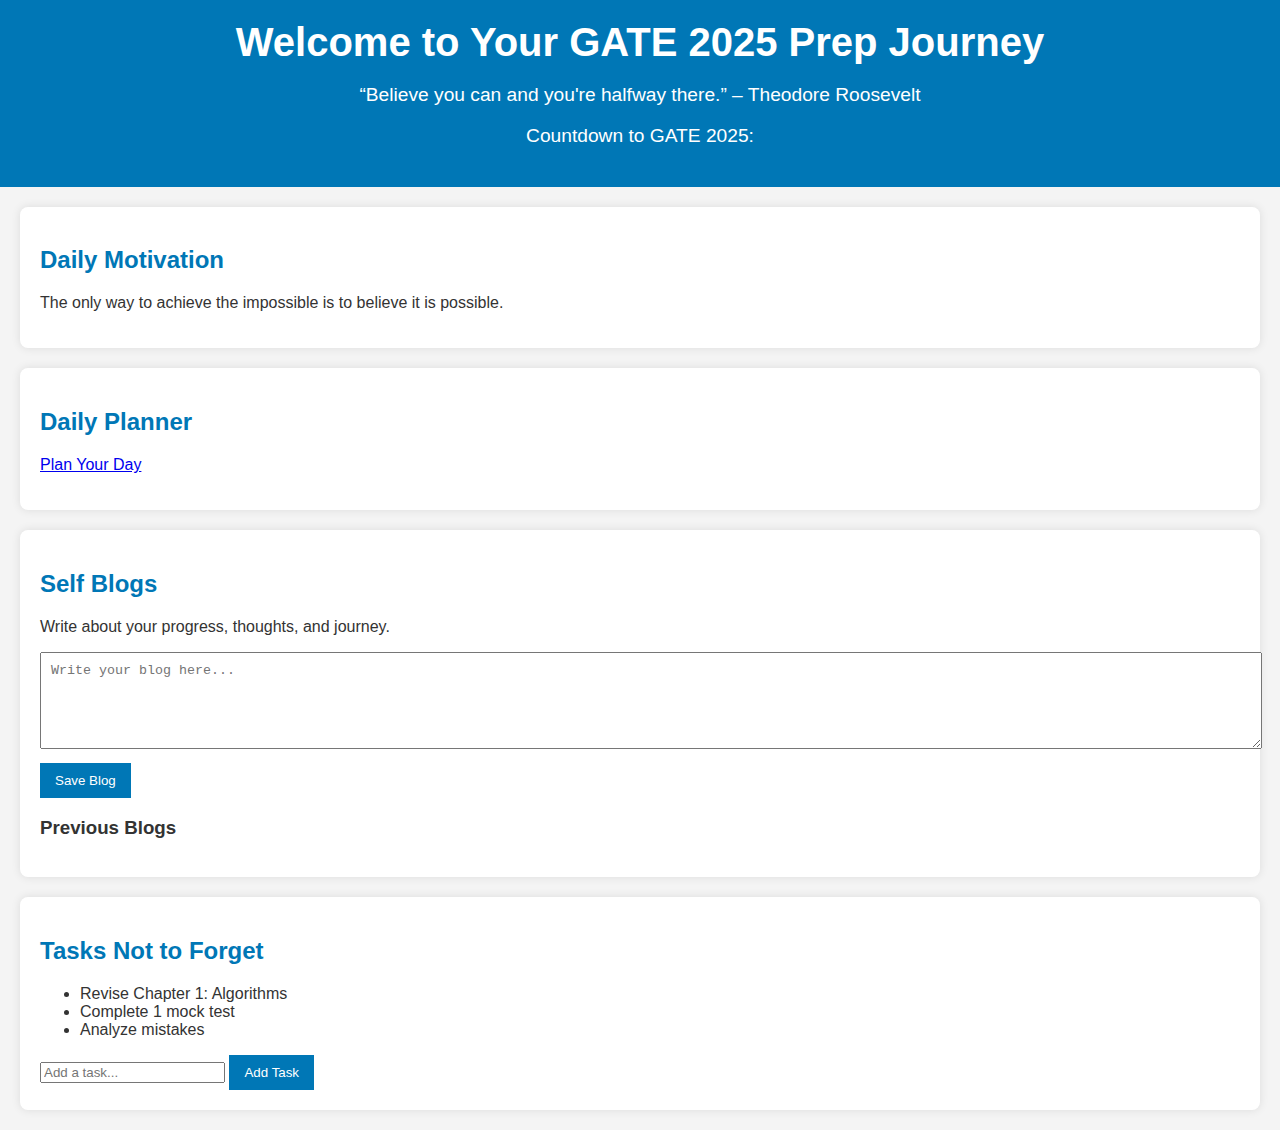
<file: index.html>
<!DOCTYPE html>
<html lang="en">
<head>
    <meta charset="UTF-8">
    <meta name="viewport" content="width=device-width, initial-scale=1.0">
    <title>GATE Prep Journey</title>
    <link rel="stylesheet" href="style.css">
</head>
<body>
    <header>
        <h1>Welcome to Your GATE 2025 Prep Journey</h1>
        <p>“Believe you can and you're halfway there.” – Theodore Roosevelt</p>
        <p>Countdown to GATE 2025: <span id="countdown"></span></p>
    </header>

    <section id="motivation">
        <h2>Daily Motivation</h2>
        <p id="quote">"Your daily quote will appear here!"</p>
    </section>

    <section id="planner">
        <h2>Daily Planner</h2>
        <p><a href="planner.html">Plan Your Day</a></p>
    </section>

    <section id="blogs">
        <h2>Self Blogs</h2>
        <p>Write about your progress, thoughts, and journey.</p>
        <textarea id="blog-input" rows="5" placeholder="Write your blog here..."></textarea>
        <button onclick="saveBlog()">Save Blog</button>
        <div id="blog-list">
            <h3>Previous Blogs</h3>
            <!-- Saved blogs will appear here -->
        </div>
    </section>

    <section id="tasks">
        <h2>Tasks Not to Forget</h2>
        <ul id="task-list">
            <li>Revise Chapter 1: Algorithms</li>
            <li>Complete 1 mock test</li>
            <li>Analyze mistakes</li>
        </ul>
        <input type="text" id="task-input" placeholder="Add a task..." />
        <button onclick="addTask()">Add Task</button>
    </section>

    <script src="script.js"></script>
</body>
</html>
</file>
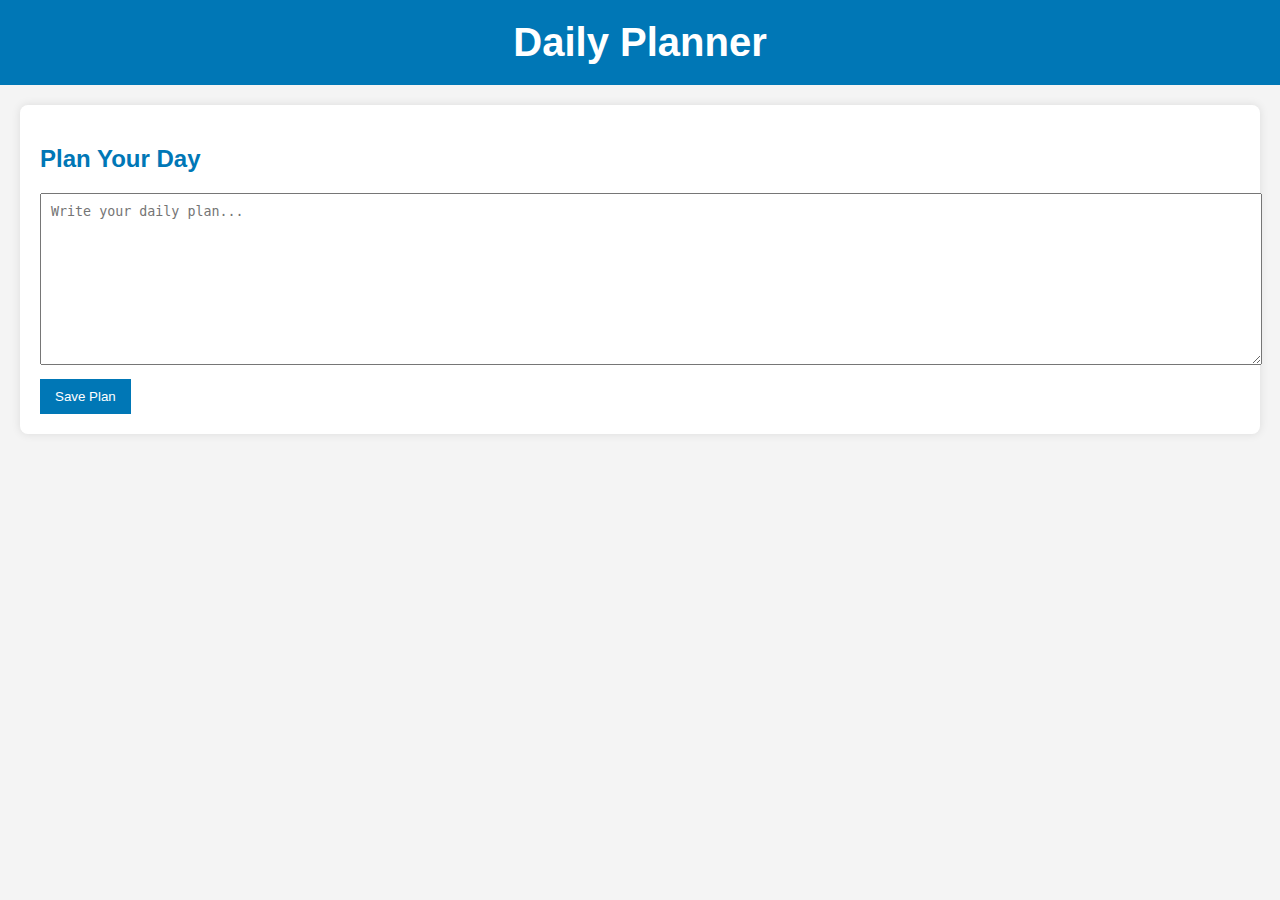
<file: planner.html>
<!DOCTYPE html>
<html lang="en">
<head>
    <meta charset="UTF-8">
    <meta name="viewport" content="width=device-width, initial-scale=1.0">
    <title>Daily Planner</title>
    <link rel="stylesheet" href="style.css">
</head>
<body>
    <header>
        <h1>Daily Planner</h1>
    </header>

    <section id="planner">
        <h2>Plan Your Day</h2>
        <textarea id="daily-plan" rows="10" placeholder="Write your daily plan..."></textarea>
        <button onclick="savePlan()">Save Plan</button>
        <div id="plan-output">
            <!-- Saved plan will appear here -->
        </div>
    </section>

    <script src="script.js"></script>
</body>
</html>
</file>
<file: style.css>
body {
    font-family: Arial, sans-serif;
    background-color: #f4f4f4;
    margin: 0;
    padding: 0;
    color: #333;
}

header {
    background-color: #0077b6;
    color: white;
    text-align: center;
    padding: 20px 0;
}

header h1 {
    margin: 0;
    font-size: 2.5em;
}

header p {
    font-size: 1.2em;
}

section {
    margin: 20px;
    padding: 20px;
    background-color: white;
    border-radius: 8px;
    box-shadow: 0 0 10px rgba(0, 0, 0, 0.1);
}

#motivation h2, #planner h2, #blogs h2, #tasks h2 {
    color: #0077b6;
}

textarea {
    width: 100%;
    padding: 10px;
    margin-bottom: 10px;
}

button {
    padding: 10px 15px;
    background-color: #0077b6;
    color: white;
    border: none;
    cursor: pointer;
}

button:hover {
    background-color: #005f87;
}
</file>
